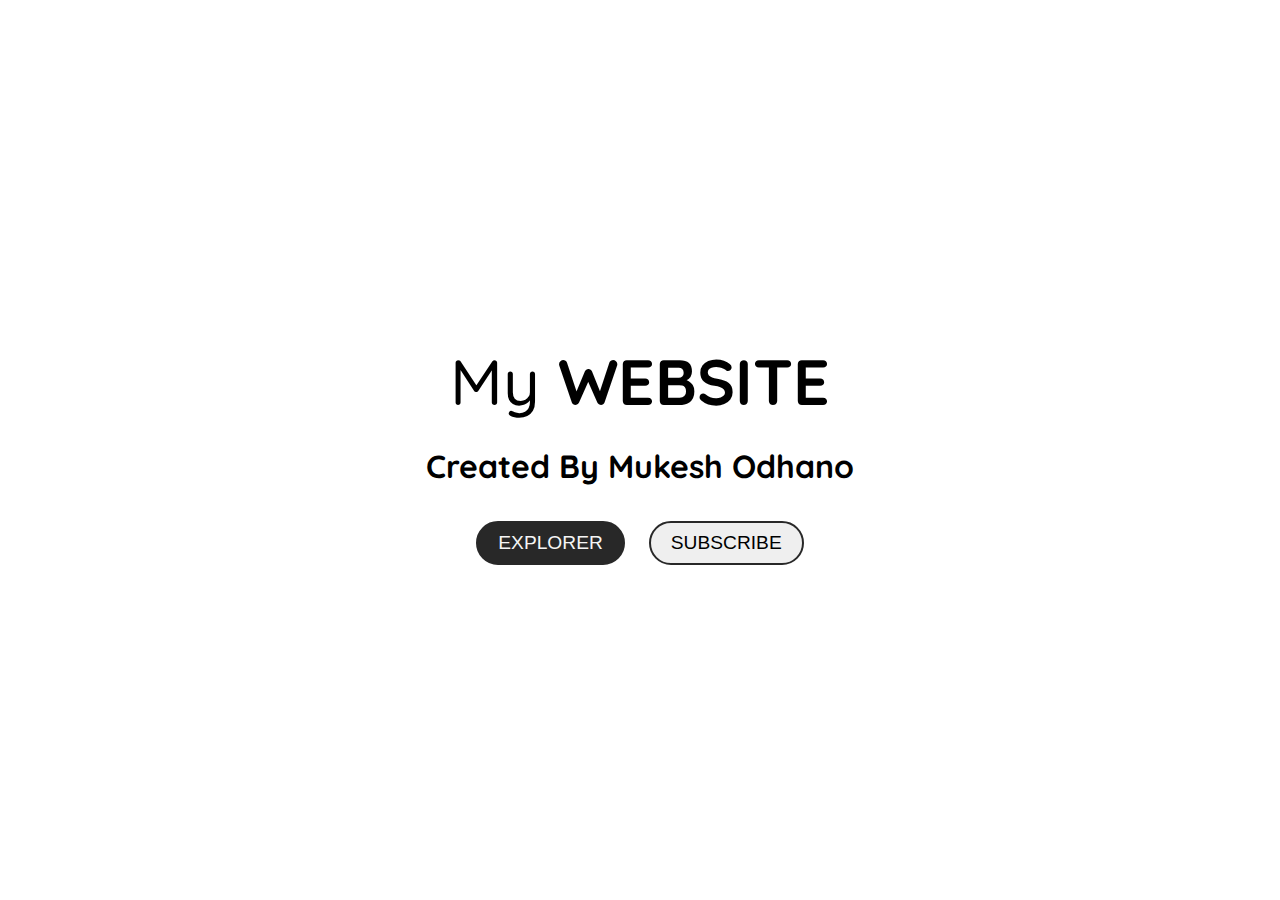
<file: Animated Landing Page/index.html>
<!DOCTYPE html>
<html lang="en">
<head>
    <meta charset="UTF-8">
    <meta name="viewport" content="width=device-width, initial-scale=1.0">
    <title>Landing Page</title>

    <style>
        @import url('https://fonts.googleapis.com/css2?family=Quicksand:wght@300;400;500;600;700&display=swap');
        *{
            padding: 0;
            margin: 0;
        }
        main{
            width: 100vw;
            height: 100vh;
            text-align: center;
            display: flex;
            gap: 10px;
            flex-direction: column;
            justify-content: center;
            align-items: center;
            font-family: 'Quicksand', 'sans-serif';
        }
        h1{
            margin: 15px;
            font-size: 4rem;
            font-weight: 500;

            animation-name: moveRight;
            animation-duration: 2s;
    
        }
        h1 span{
            text-transform: uppercase;
            font-weight: 800;
        }
        h2{
            margin: 0 15px 15px 15px;
            font-size: 2rem;

            animation-name: moveLeft;
            animation-duration: 2s;
        }
        .btns button{
            text-transform: uppercase;
            margin: 10px;
            padding: 9px 20px;
            font-size: 1.2rem;
            border-radius: 50px;
            cursor: pointer;
            outline-color: transparent;
            border: 2px solid #282828;
            transition: all .3s ease-in;
            /* opacity: 0; */
        }
        .explorer{
            color: #f5f5f5;
            background-color: #282828;

            animation-name: moveTop;
            animation-duration: 1.5s;
            animation-delay: 1.5s;
            animation-fill-mode: backwards;

        }
        .sub{
            animation-name: moveBottom;
            animation-duration: 1.5s;
            animation-delay: 1.8s;
            animation-fill-mode: backwards;
        }
        .explorer:hover,
        .sub:hover{
            background-color: #e98b8b;
            border-color: #e98b8b;
            color: #f5f5f5;
        }

        @keyframes moveRight{
            0%{
                transform: translate(-50%);
                opacity: 0;
            } 100% {
                transform: translate(0);
                opacity: 1;
            }
        }
        @keyframes moveLeft {
            0%{
                transform: translate(50%);
                opacity: 0;
            } 100% {
                transform: translate(0);
                opacity: 1;
            }
        }
        @keyframes moveTop {
            0%{
                transform: translateY(-50%);
                opacity: 0;
            } 100%{
                transform: translateY(0);
                opacity: 1;
            }
        }
        @keyframes moveBottom{
            0%{
                transform: translateY(50%);
                opacity: 0;
            } 100% {
                transform: translateY(0);
                opacity: 1;
            }
        }

    </style>
</head>
<body>
    <main>
        <h1 class="title">My <span>website</span></h1>
        <h2>Created By Mukesh Odhano</h2>
        
        <div class="btns">
            <button class="explorer">Explorer</button>
            <button class="sub">Subscribe</button>
        </div>
    </main>
</body>
</html>
</file>
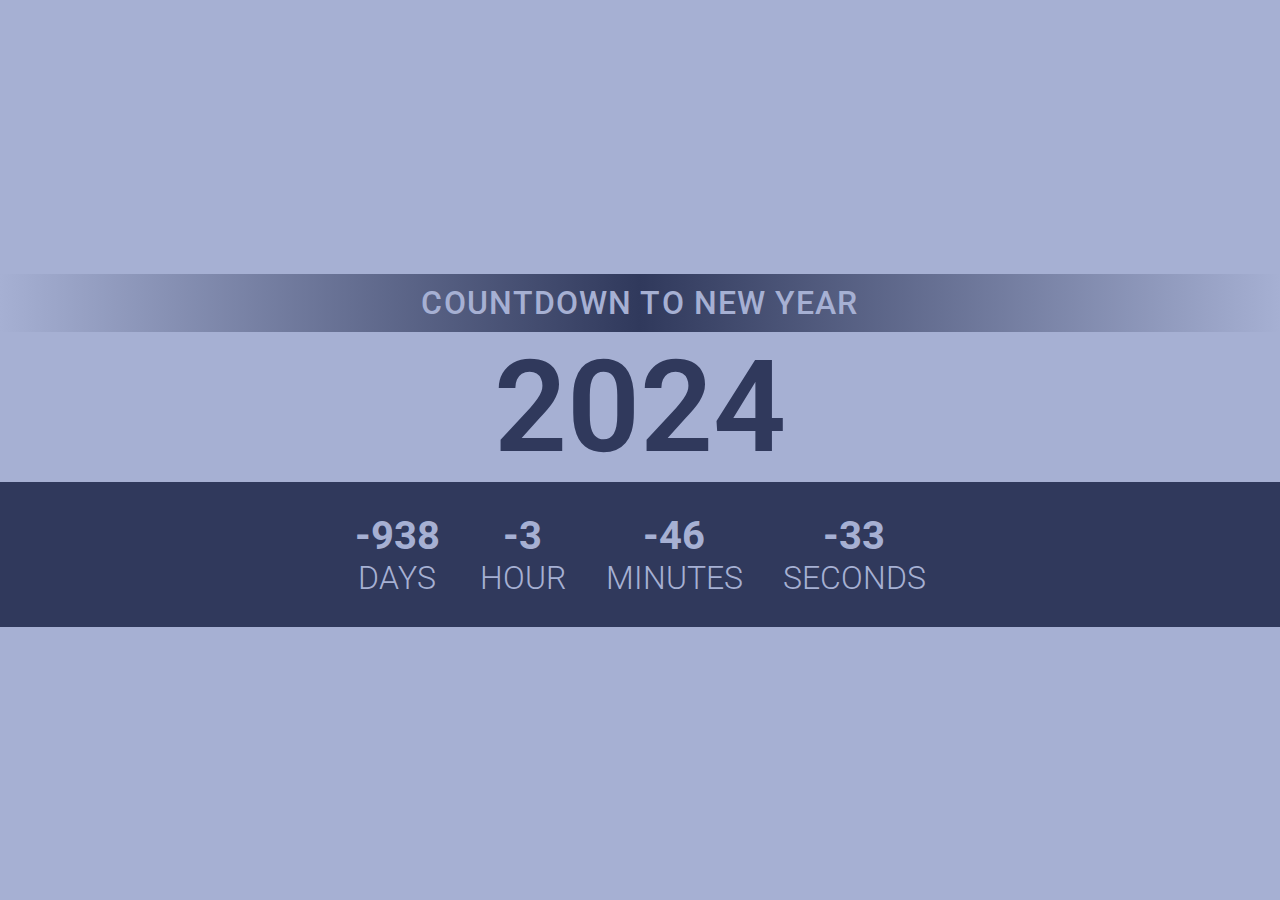
<file: CountDown/index.html>
<!DOCTYPE html>
<html lang="en">
  <head>
    <meta charset="UTF-8" />
    <meta name="viewport" content="width=device-width, initial-scale=1.0" />
    <title>Count down</title>

    <style>
        @import url("https://fonts.googleapis.com/css2?family=Roboto:ital,wght@0,100;0,300;0,400;0,500;0,700;0,900;1,100;1,300;1,400;1,500;1,700;1,900&display=swap");

        :root{
            --primary:#30395c;
            --secondary: #6374ae;
            --secondary-1: #a6b0d3;

        }
        *{
            margin: 0;
            padding: 0;
            box-sizing: border-box;
        }
        main{
            color: var(--primary);
            text-align: center;
            font-family: Roboto;
            width: 100vw;
            height: 100vh;
            background-color: var(--secondary-1);
            display: flex;
            flex-direction: column;
            justify-content: center;
            align-items: center;
            text-transform: uppercase;
        }
        .title{
            padding: 10px 0;
            width: 100%;
            color: var(--secondary-1);
            letter-spacing: 1.1px;
            font-weight: 500;
            background: linear-gradient(90deg, var(--secondary-1), var(--primary), var(--secondary-1));
        }
        .year{
            font-size: 8rem;
            font-weight: 600;
        }
        .Time-Panel{
            width: 100%;
            background-color: var(--primary);
            display: flex;
            justify-content: center;
        }
        .time h2{
            font-size: 2.5rem;
        }
        .time h3{
            font-size: 2rem;
            font-weight: 300;
        }
        .time{
            margin: 20px;
            padding: 10px 0 10px 0;
            display: grid;
            place-items: center;
            color: var(--secondary-1);
        }

    </style>
  </head>
  <body>
    <main>
      <h1 class="title">Countdown to New Year</h1>
      <h1 class="year">2024</h1>

      <div class="Time-Panel">
        <div class="time">
            <h2 id="days">00</h2>
            <h3>Days</h3>
        </div>

        <div class="time">
            <h2 id="hour">00</h2>
            <h3>Hour</h3>
        </div>

        <div class="time">
            <h2 id="minutes">00</h2>
            <h3>Minutes</h3>
        </div>

        <div class="time">
            <h2 id="seconds">00</h2>
            <h3>Seconds</h3>
        </div>
      </div>
    </main>

    <script>
        const remainDays = document.getElementById("days")
        const remainHrs = document.getElementById("hour")
        const remainMin = document.getElementById("minutes")
        const remainSec = document.getElementById("seconds")

        const newYearDate = new Date("Jan 1, 2024 00:00:00").getTime()
        // console.log(newYearDate)

        window.addEventListener("DOMContentLoaded", ()=>{
            
            
            setInterval(()=>{
                const date = new Date().getTime();
                const remainingTime = newYearDate - date;
                
                // declaring seconds minutes hours and days 
                const s = 1000;
                const m = s * 60;
                const h = m * 60;
                const d = h * 24;

                remainSec.innerText = Math.floor((remainingTime / s) % 60);
                remainMin.innerText = Math.floor((remainingTime / m) % 60);
                remainHrs.innerText = Math.floor((remainingTime / h) % 24);
                remainDays.innerText = Math.floor(remainingTime / d);
            })
        })
    </script>
  </body>
</html>
</file>
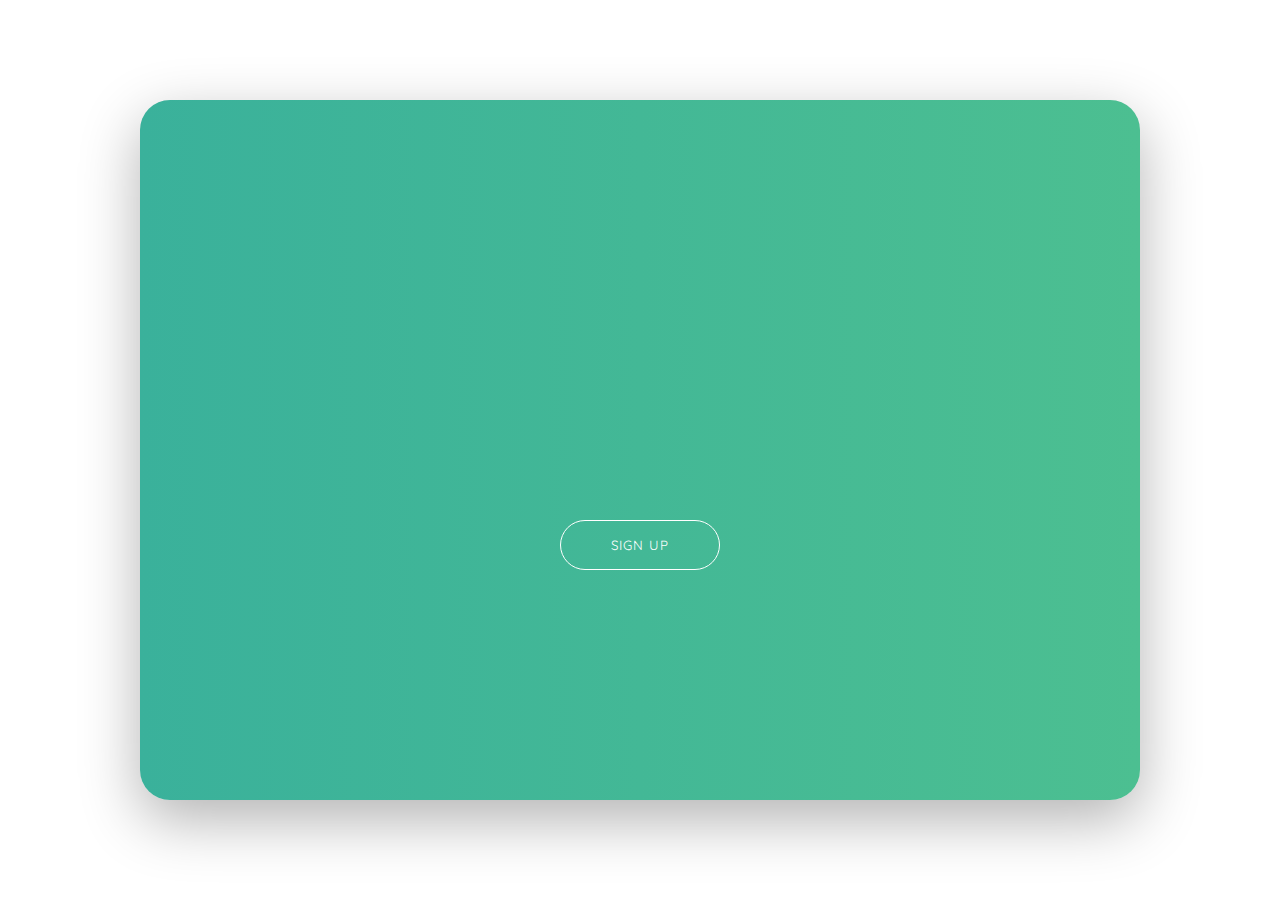
<file: Day-1 Sign-Up Form/Index.html>
<!DOCTYPE html>
<html lang="en">
<head>
    <meta charset="UTF-8">
    <meta http-equiv="X-UA-Compatible" content="IE=edge">
    <meta name="viewport" content="width=device-width, initial-scale=1.0">

    <link rel="stylesheet" href="https://cdnjs.cloudflare.com/ajax/libs/font-awesome/6.0.0/css/all.min.css">
    <link rel="stylesheet" href="style.css">

    <title>Sign Up Form</title>
</head>
<body>
    <div class="container">
        <div class="form-wrapper">
            <div class="banner">
                <h1>Hello Friends!</h1>
                <p>Enter your persnal details and start journy with us</p>
            </div>

            <div class="green-bg">
                <button type="button">Sign Up</button>
            </div>

            <form class="signup-form">
                <h1>Create Account</h1>

                <div class="social-media">
                    <i class="fab fa-facebook-f"></i>
                    <i class="fab fa-instagram"></i>
                    <i class='fab fa-linkedin-in'></i>
                </div>
                <p>or use your E-mail for Registration</p>

                <div class="input-group">
                    <i class="fas fa-user"></i>
                    <input type="text" placeholder="Name">
                </div>

                <div class="input-group">
                    <i class="fas fa-envelope"></i>
                    <input type="email" placeholder="E-mail">
                </div>

                <div class="input-group">
                    <i class="fas fa-lock"></i>
                    <input type="password" placeholder="password">
                </div>

                <button type="button">Sign Up</button>
            </form>
        </div>
    </div>
    
    <script src="script.js"></script>
</body>
</html>
</file>
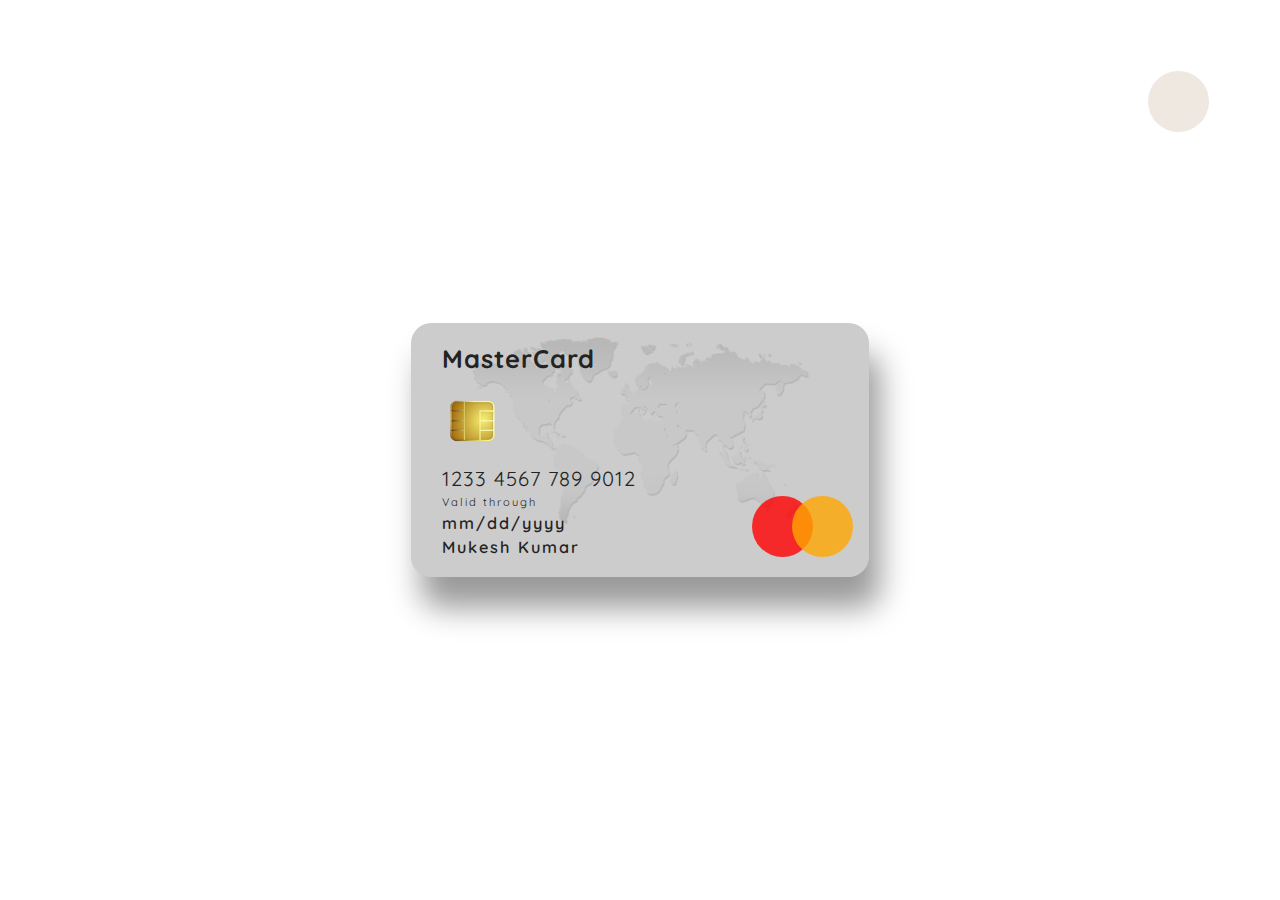
<file: Day-3 Dark mode/index.html>
<!DOCTYPE html>
<html lang="en">
<head>
   <meta charset="UTF-8">
   <meta http-equiv="X-UA-Compatible" content="IE=edge">
   <meta name="viewport" content="width=device-width, initial-scale=1.0">

   <link rel="stylesheet" href="https://cdnjs.cloudflare.com/ajax/libs/font-awesome/6.0.0-beta3/css/all.min.css" integrity="sha512-Fo3rlrZj/k7ujTnHg4CGR2D7kSs0v4LLanw2qksYuRlEzO+tcaEPQogQ0KaoGN26/zrn20ImR1DfuLWnOo7aBA==" crossorigin="anonymous" referrerpolicy="no-referrer" />
   <link rel="stylesheet" href="style.css">

   <title>Document</title>
</head>
<body>
   <div class="container">
      <!-- mode Light or Dark -->
      <div class="mode">
         <i class="far fa-sun"></i>
      </div>

      <!-- Card -->
      <div class="card">
         <img src="/Day-3 Dark mode/images/map.png"  class="card-map">

         <div class="card-left">
            <h3 class="card-type">MasterCard</h3>
            <img src="/Day-3 Dark mode/images/chip.png" class="card-chip">

            <div>
               <div class="card-number">1233 4567 789 9012</div>
               <div class="card-text">Valid through</div>
               <div class="card-date">mm/dd/yyyy</div>
               <div class="card-holder">Mukesh Kumar</div>
            </div>
         </div>

         <div class="card-right">
            <div class="red-circle"></div>
            <div class="orange-circle"></div>
         </div>
      </div>
   </div>

   <script src="script.js"></script>
</body>
</html>
</file>
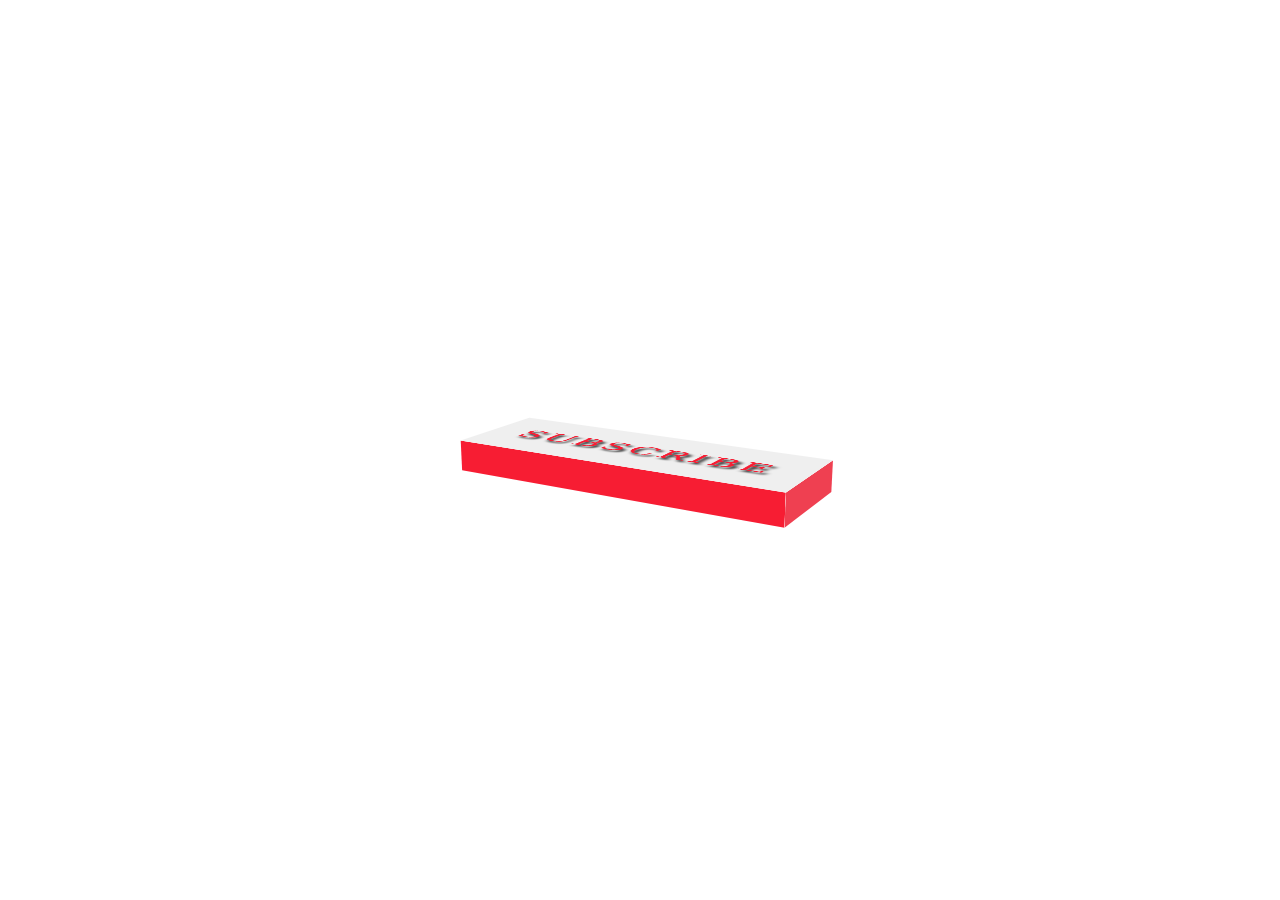
<file: Day-5 3d Button/index.html>
<!DOCTYPE html>
<html lang="en">
   <head>
      <meta charset="UTF-8" />
      <meta name="viewport" content="width=device-width, initial-scale=1.0" />
      <title>3d-BUTTON</title>

      <style>
         * {
            margin: 0;
            padding: 0;
         }
         .container {
            width: 100%;
            height: 100vh;
            display: grid;
            place-items: center;

            perspective: 1000px;
         }
         button {
            width: 360px;
            height: 120px;
            outline: none;
            color: #f71d33;
            border: none;
            font-size: 2.5rem;
            font-family: "Slabo 27px", "serif";
            letter-spacing: 4px;
            text-shadow: 5px 5px 5px #000;
            position: relative;
            transform: rotateX(75deg) rotateZ(30deg);
            transform-style: preserve-3d;

            transition: all 0.5s ease-in-out;

            &::before {
               content: "";
               width: 360px;
               height: 2rem;
               background-color: #f71d33;
               position: absolute;
               left: 0;
               bottom: 0;

               transform: rotateX(90deg);
               transform-origin: bottom;
            }
            &::after {
               content: "";
               width: 120px;
               height: 2rem;
               background-color: #ef4051;

               position: absolute;
               right: 0;
               bottom: 0;
               transform: rotateZ(90deg) rotateX(90deg);
               transform-origin: right bottom;
            }

            &:hover {
               background-color: #ea9daa;
               color: whitesmoke;

               animation: btnAnime 1s ease-in-out;
               animation-fill-mode: forwards;
            }
         }

         @keyframes btnAnime {
            0% {
               transform: rotateX(75deg) rotateZ(30deg);
            }
            50% {
               transform: rotateX(75deg) rotateZ(0deg);
            }
            100%{
               transform: rotateX(0deg) rotateZ(0deg);
            }
         }
      </style>
   </head>
   <body>
      <div class="container">
         <button class="btn">SUBSCRIBE</button>
      </div>
   </body>
</html>
</file>
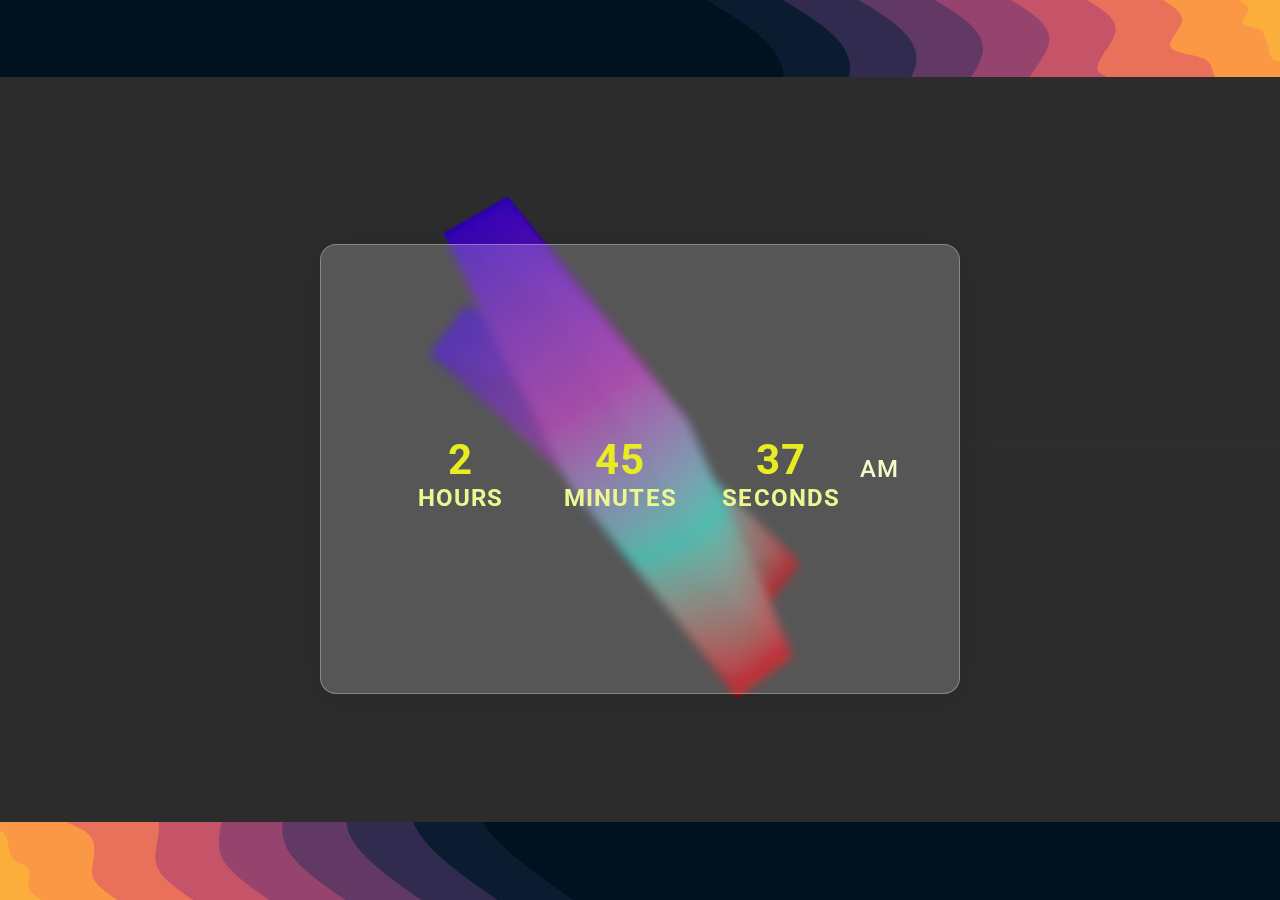
<file: Digital Clock/index.html>
<!DOCTYPE html>
<html lang="en">
<head>
    <meta charset="UTF-8">
    <meta name="viewport" content="width=device-width, initial-scale=1.0">
    <link rel="stylesheet" href="style.css">
    <title>Digital Clock</title>
</head>
<body>
    <main>
        <div id="video">
            <video src="./bg-video.mp4" autoplay loop muted></video>
        </div>

        
        <h1>Digital Clock</h1>
        <div class="clock">
            <div class="time">
                <h2 id="hour">Hr</h2>
                <h3>Hours</h3>
            </div>

            <div class="time">
                <h2 id="min">Min</h2>
                <h3>Minutes</h3>
            </div>

            <div class="time">
                <h2 id="sec">Sec</h2>
                <h3>Seconds</h3>
            </div>

            <div class="meridiem">am</div>
        </div>
    </main>

    <script src="./script.js"></script>
</body>
</html>
</file>
<file: _Travis Media/kinetic loader.html>
<!DOCTYPE html>
<html lang="en">
<head>
   <meta charset="UTF-8">
   <meta http-equiv="X-UA-Compatible" content="IE=edge">
   <meta name="viewport" content="width=device-width, initial-scale=1.0">
   <title>Loader</title>

   <style>
      *{
         margin: 0;
         padding: 0;
         box-sizing: border-box;
      }
      body{
         width: 100vw;
         height: 100vh;
         display: grid;
         place-items: center;
         background-color: #d39a96;
      }
      .loader{
         width: 50px;
         height: 50px;
         position: relative;
      }
      .loader::before,
      .loader::after{
         content: "";
         position: absolute;
         left: 0;
         top: 0;
         
         height: 0;
         width: 0;

         border: 50px dotted transparent;
         border-bottom-color: #643b38;
         animation: rotateA 2s linear infinite 1s;
      }
      .loader::before{
         transform: rotate(90deg);
         animation: rotateB 2s linear infinite .5s;
      }


      @keyframes rotateA {
         0%, 25%{
            transform: rotate(0deg);
         }
         50%, 75%{
            transform: rotate(180deg);
         }
         100%{
            transform: rotate(360deg)
         }
      }

      @keyframes rotateB {
         0%, 25%{
            transform: rotate(90deg)
         }
         50%, 75%{
            transform: rotate(270deg);
         }
         100%{
            transform: rotate(450deg)
         }
      }
   </style>
</head>
<body>
   <div class="loader"></div>
</body>
</html>
</file>
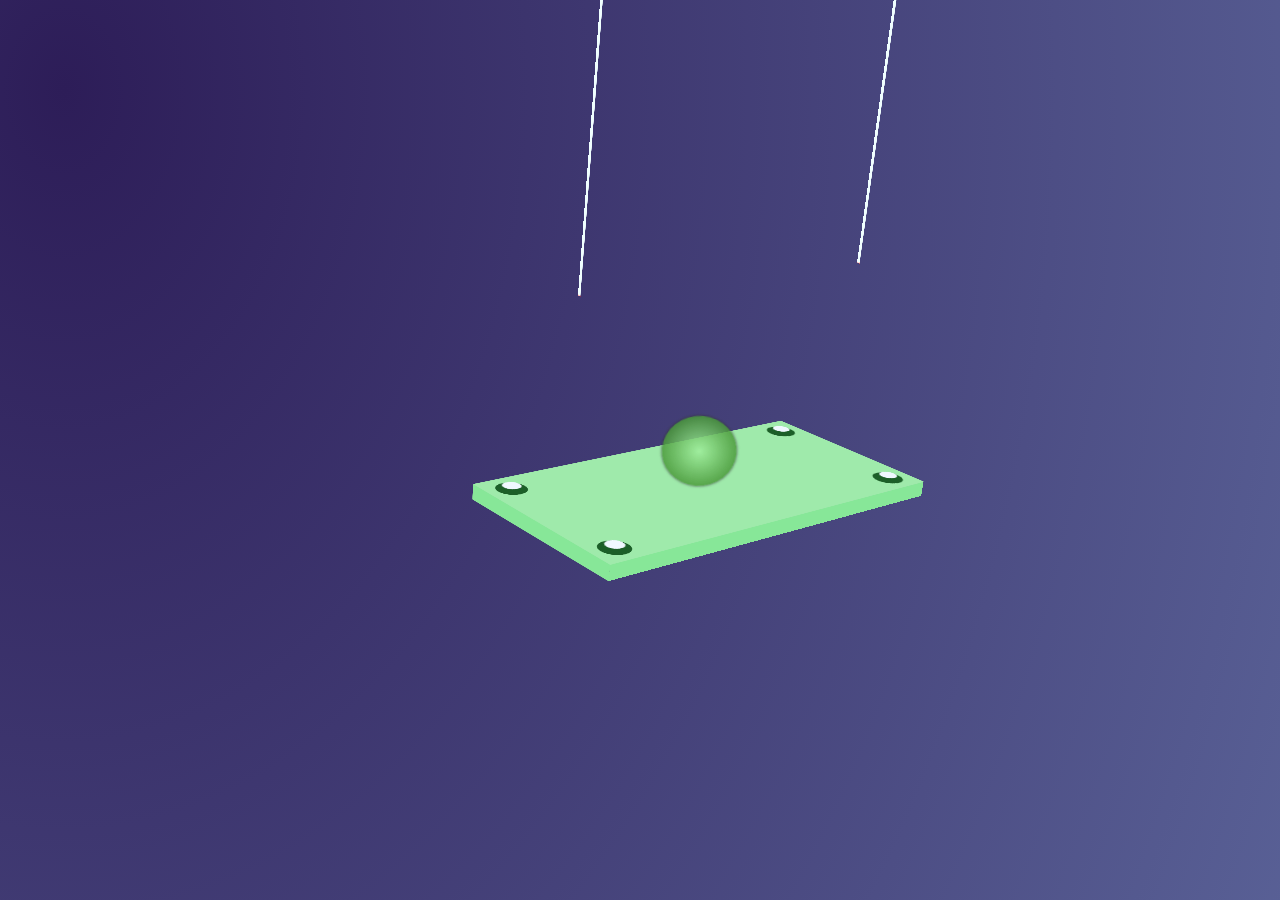
<file: Day-4 3d Swings/Home.html>
<!DOCTYPE html>
<html lang="en">
   <head>
      <meta charset="UTF-8" />
      <meta http-equiv="X-UA-Compatible" content="IE=edge" />
      <meta name="viewport" content="width=device-width, initial-scale=1.0" />
      <link rel="stylesheet" href="style.css" />
      <title>3D Swings</title>
   </head>
   <body>
      <div class="container">
         <div class="swing swing-1">
            <div class="circle circle1"></div>
            <div class="circle circle2"></div>
            <div class="circle circle3"></div>
            <div class="circle circle4"></div>

            <div class="rop rop1"></div>
            <div class="rop rop2"></div>
         </div>
         <div class="swing swing-2">
            <div class="circle circle1"></div>
            <div class="circle circle2"></div>
            <div class="circle circle3"></div>
            <div class="circle circle4"></div>

            <div class="rop rop1"></div>
            <div class="rop rop2"></div>
         </div>

         <div class="swing swing-3">
            <div class="circle circle1"></div>
            <div class="circle circle2"></div>
            <div class="circle circle3"></div>
            <div class="circle circle4"></div>

            <div class="rop rop1"></div>
            <div class="rop rop2"></div>
         </div>

         <div class="swing swing-4">
            <div class="circle circle1"></div>
            <div class="circle circle2"></div>
            <div class="circle circle3"></div>
            <div class="circle circle4"></div>

            <div class="rop rop1"></div>
            <div class="rop rop2"></div>
         </div>

         <div class="swing swing-5">
            <div class="circle circle1"></div>
            <div class="circle circle2"></div>
            <div class="circle circle3"></div>
            <div class="circle circle4"></div>

            <div class="rop rop1"></div>
            <div class="rop rop2"></div>
         </div>

         <div class="swing swing-6">
            <div class="ball"></div>
            <div class="circle circle1"></div>
            <div class="circle circle2"></div>
            <div class="circle circle3"></div>
            <div class="circle circle4"></div>

            <div class="rop rop1"></div>
            <div class="rop rop2"></div>
         </div>
      </div>
      <script src="script.js"></script>
   </body>
</html>
</file>
<file: Day-1 Sign-Up Form/style.css>
@import url('https://fonts.googleapis.com/css2?family=Quicksand:wght@300;400;500;600;700&display=swap');

*{
    box-sizing: border-box;
    margin: 0;
    padding: 0;
    outline: none;
    font-family: 'Quicksand', sans-serif;
}
html{
    font-size: 62.5%;
    overflow: hidden;
}


.container{
    width: 100%;
    height: 100vh;

    display: flex;
    justify-content: center;
    align-items: center;
}


.form-wrapper{
    width: 100rem;
    height: 70rem;
    background-color: #eee;

    border-radius: 3rem;
    box-shadow: 0 2rem 6rem rgba(0, 0, 0, 0.3);

    position: relative;
    overflow: hidden;
}

.banner{
    position: absolute;
    top: 25%;
    left: -30rem;

    text-align: center;
    color: white;
    width: 30rem;
     
    z-index: 100;

    transition: left 0.8s ;
}

.container.change .banner{
    left: 5rem;
}

.banner h1{
    font-size: 4rem;
    margin-bottom: 3rem;
}
.banner p{
    font-size: 2rem;
}

.green-bg{
    width: 100%;
    height: 100%;
    background: linear-gradient(to right, #3ab19b, #4cbf91);

    position: absolute;
    top: 0;
    left: 0;

    z-index: 50;
    transition: width 1.5s cubic-bezier(0.19, 1, 0.22, 1);
}

.container.change .green-bg{
    width: 40%;
}

.green-bg button{
    position: absolute;
    top: 60%;
    left: 50%;
    transform: translateX(-50%);

    width: 16rem;
    height: 5rem;
    background-color: transparent;

    border: 0.1rem solid white;
    border-radius: 3rem;

    text-transform: uppercase;
    letter-spacing: 0.1rem;
    color: white;
    
    cursor: pointer;
}

.signup-form{
    width: 60rem;
    height: 100%;

    position: absolute;
    top: 0;
    left: 0;

    display: flex;
    flex-direction: column;
    justify-content: space-around;
    align-items: center;

    padding: 10rem 0;
    
    transition: left 1.5s cubic-bezier(0.19, 1, .22, 1);
}
.container.change .signup-form{
    left: 40rem;
}
.signup-form h1{
    font-size: 4rem;
    color: #3aaf9f;
}
.signup-form p{
    font-size: 1.8rem;
    color: #555;

    margin-bottom: 2rem;
}

.social-media{
    display: flex;
}
.social-media i{
    width: 4rem;
    height: 4rem;

    border: 0.1rem solid #3aaf9f;
    border-radius: 50%;

    display: flex;
    justify-content: center;
    align-items: center;

    margin-right: 2rem;

    font-size: 2rem;
    color: #3aaf9f;
}


.input-group{
    position: relative;
}
.input-group input{
    background-color: #ddd;
    width:  28rem;  
    height: 5rem;

    padding: 1rem 1rem 1rem 3rem;

    border: none;
    border-radius: 5rem;
}

.input-group i{
    position: absolute;
    top: 50%;
    left: 1rem;
    transform: translateY(-50%);

    font-size: 1.2rem;
    color: #555;
}

.signup-form button{
    width: 16rem;
    height: 5rem;
    background-color: #3aaf9f;
    border: none;

    border-radius: 3rem;

    text-transform: uppercase;
    letter-spacing: .1rem;
    color: white;

    margin: 3rem;
    cursor: pointer;
}

.social-media i:hover{
    background-color: #3aaf9f;
    color: white;
    cursor: pointer;
}
</file>
<file: Day-3 Dark mode/style.css>
@import url('https://fonts.googleapis.com/css2?family=Quicksand:wght@300;400;500;600;700&display=swap');

:root{
   
}

*{
   margin: 0;
   padding: 0;
   box-sizing: border-box;
   font-family: Quicksand, sans-serif;
}

html{
   font-size: 63.5%;
}

.container{
   width: 100%;
   height: 100vh;

   display: flex;
   justify-content: center;
   align-items: center;
}

.mode{

   width: 6rem;
   height: 6rem;
   background-color: #eee8e1;

   position: absolute;
   top: 7rem;
   right: 7rem;

   display: flex;
   justify-content: center;
   align-items: center;

   font-size: 3.5rem;

   border-radius: 50%;
   color: #787878;

   transition: all .3s cubic-bezier(.5, 0.6, 0.1, .9);

   cursor: pointer;
}

.card{
   width: 45rem;
   height: 25rem;
   background-color: #ccc;
   border-radius: 2rem;
   box-shadow: 1rem 3rem 3rem rgba(0,0,0,0.4);
   line-height: 1.5;
   letter-spacing: .2rem;
   display: flex;
   position: relative;
}
.card-map{
   width: 35rem;
   
   position: absolute;
   z-index: 0;
   top: 1rem;
   left: 50%;
   transform: translate(-50%);
   opacity: .3;
}

.card-left{
   width: 70%;
   height: 100%;
   padding: 1rem 0 1rem 3rem;

   display: flex;
   flex-direction: column;
   justify-content: space-around;

   color: #232323;

   z-index: 10;
}
.card-type{
   font-size: 2.5rem;
   letter-spacing: 0.1rem;
}

.card-chip{
   width: 6rem;
}
.card-number{
   font-size: 2rem;
   letter-spacing: 0.1rem;
}
.card-text{
   font-size: 1.1rem;
}
.card-date{
   font-size: 1.6rem;
   font-weight: 600;
}
.card-holder{
   font-size: 1.6rem;
   font-weight: 600;
}


/* Card-Right */
.card-right{
   display: flex;
   align-items: flex-end;
   padding: 0 0 2rem 2rem;
   z-index: 10;
}
.red-circle, .orange-circle{
   width: 6rem;
   height: 6rem;
   border-radius: 50%;

   /* position: absolute; */
}

.red-circle{
   background-color: rgba(255, 0, 0, 0.8);
}
.orange-circle{
   background-color: rgba(255, 166, 0, 0.8);
   margin-left: -2rem;
}


/* swtiching modes */
.container.dark{
   background: linear-gradient(
      rgba(0,0,0,0.9),
      rgba(0,0,0,0.9),
      rgba(0,0,0,0.9)
   );

}
.dark .mode{
   background-color: transparent;
   transform: rotate(360deg);
}
.dark .card{
   background: linear-gradient(
      rgba(0,0,0,0.9),
      rgba(0,0,0,0.9),
      rgba(0,0,0,0.9)
   );
}
.dark .card .card-left {
   color: #eee8e1;
}
</file>
<file: Digital Clock/style.css>
@import url("https://fonts.googleapis.com/css2?family=Roboto:ital,wght@0,100;0,300;0,400;0,500;0,700;0,900;1,100;1,300;1,400;1,500;1,700;1,900&display=swap");

:root {
  --time: #e8ed22;
  --type: #ecf791;
}
* {
  padding: 0;
  margin: 0;
  box-sizing: border-box;
}

main {
  width: 100vw;
  height: 100vh;
  display: flex;
  flex-direction: column;
  justify-content: center;
  align-items: center;
  font-family: "Roboto", sans-serif;
  text-transform: uppercase;
  letter-spacing: 1.1px;
  background-image: url("./bg.svg");
  background-repeat: no-repeat;
  background-size: cover;
  background-position: center;

  position: relative;
}
#video {
  overflow: hidden;
  width: 100%;
  height: 100%;
  position: absolute;
  left: 0;
  top: 0;
}
video {
  width: 100%;
  height: 100%;
  transform: scale(1.2);
}

h1 {
  color: white;
}
.clock {
  width: 50%;
  height: 50%;
  display: flex;
  justify-content: center;
  align-items: center;
  background: rgba(255, 255, 255, 0.2);
  border-radius: 16px;
  box-shadow: 0 4px 30px rgba(0, 0, 0, 0.1);
  backdrop-filter: blur(5px);
  -webkit-backdrop-filter: blur(5px);
  border: 1px solid rgba(255, 255, 255, 0.3);
}
.time {
  padding: 6px 12px;
  margin: 10px;
  width: 140px;
  height: 80px;
  display: grid;
  place-items: center;
}

h2 {
  font-size: 2.6rem;
  color: var(--time);
}
h3 {
  font-size: 1.5rem;
  color: var(--type);
}
.meridiem {
  font-size: 1.5rem;
  font-weight: 500;
  color: #f4fbc6;
}
</file>
<file: Day-4 3d Swings/style.css>
@import url("https://fonts.googleapis.com/css2?family=Quicksand:wght@300;400;500;600;700&display=swap");

:root {
   --swing-color: #9feaab;
   --swing-color-bf: #87e798;

   --circle-color: #1c5f28;
}

* {
   margin: 0;
   padding: 0;
   box-sizing: border-box;
   font-family: Quicksand, sans-serif;
}
html {
   font-size: 62.5%;
}

.container {
   width: 100%;
   height: 100vh;
   background-image: radial-gradient(
      closest-side at 5% 10%,
      #2d1d58,
      #94bbe9 5000%
   );

   display: grid;
   place-items: center;

   perspective: 150rem;
   overflow: hidden;
}

.swing {
   width: 40rem;
   height: 20rem;
   background: var(--swing-color);

   transform: rotateX(70deg) rotateY(5deg) rotateZ(-40deg);
   transform-style: preserve-3d;
   position: absolute;
   top: 50%;
   transform-origin: top;

   &::before {
      content: "";
      width: 1.5rem;
      height: 100%;
      background: var(--swing-color-bf);
      transform: rotateY(90deg);
      transform-origin: left;
      position: absolute;
   }
   &::after {
      content: "";
      width: 100%;
      height: 1.5rem;
      background: var(--swing-color-bf);
      position: absolute;
      bottom: 0;

      transform: rotateX(90deg);
      transform-origin: bottom;
   }

   &.swing-1 {
      animation: swinganime 20s infinite ease-in-out;
   }
   &.swing-2 {
      animation: swinganime 20s infinite ease-in-out;
      animation-delay: -4s;
   }
   &.swing-3 {
      animation: swinganime 20s infinite ease-in-out;
      animation-delay: -8s;
   }
   &.swing-4 {
      animation: swinganime 20s infinite ease-in-out;
      animation-delay: -12s;
   }
   &.swing-5 {
      animation: swinganime 20s infinite ease-in-out;
      animation-delay: -16s;
   }
}
@keyframes swinganime {
   0% {
      transform: rotateX(70deg) rotateZ(-40deg) rotateY(5deg) translateY(100rem);
   }
   20% {
      transform: rotateX(70deg) rotateZ(-40deg) rotateY(5deg) translateY(21rem);
   }
   25% {
      transform: rotateX(70deg) rotateZ(-40deg) rotateY(5deg) translateY(27rem);
   }
   35%,
   40% {
      transform: rotateX(70deg) rotateZ(-40deg) rotateY(5deg) translateY(0);
   }
   50% {
      transform: rotateX(70deg) rotateZ(-40deg) rotateY(5deg) translateY(-60rem);
   }
   55% {
      transform: rotateX(70deg) rotateZ(-40deg) rotateY(5deg) translateY(-55rem);
   }
   65%,
   70% {
      transform: rotateX(70deg) rotateZ(-40deg) rotateY(5deg) translateY(-84rem);
   }
   100% {
      transform: rotateX(70deg) rotateZ(-40deg) rotateY(5deg)
         translateY(-800rem);
   }
}

.circle {
   width: 3rem;
   height: 3rem;
   background: var(--circle-color);
   border-radius: 50%;
   position: absolute;

   /* to center sudo element &::before  */
   display: grid;
   place-items: center;

   /* for 3d envoirment */
   transform-style: preserve-3d;

   &.circle1 {
      top: 1rem;
      left: 1rem;
   }
   &.circle2 {
      top: 1rem;
      right: 1rem;
   }

   &.circle3 {
      bottom: 1rem;
      left: 1rem;
   }

   &.circle4 {
      bottom: 1rem;
      right: 1rem;
   }

   &::before {
      content: "";
      width: 1.8rem;
      height: 1.8rem;
      background-color: aliceblue;
      border-radius: 50%;
      transform: translateZ(0.3rem);
   }
}

/* ROP */
.rop {
   height: 40rem;
   width: 0.3rem;
   background-color: azure;
   position: absolute;
   transform: translateZ(20rem) rotateX(90deg) rotateY(90deg);
   transform-origin: top;
   &.rop1 {
      top: 10rem;
      left: 2.5rem;
   }
   &.rop2 {
      top: 10rem;
      right: 2.5rem;
   }

   &::before {
      content: "";
      position: absolute;
      height: 23rem;
      width: 0.3rem;
      background-color: red;

      transform: translateY(-23rem) rotateZ(-21deg);
      transform-origin: bottom;
   }
   &::after {
      content: "";
      position: absolute;
      height: 23rem;
      width: 0.3rem;
      background-color: red;

      transform: translateY(-23rem) rotateZ(21deg);
      transform-origin: bottom;
   }
}


/* ball */
.ball{
   width: 7rem;
   aspect-ratio: 1;
   background: radial-gradient(rgba(159, 238, 156, 0.9), rgba(30, 110, 6, .8));
   border-radius: 50%;

   position: relative;
   left: 15rem;
   top: 10rem;
   transform: rotateX(90deg) rotateY(40deg);
   transform-origin: top;
   box-shadow: 0 0 .3rem #333;
}

.swing-6{
   animation: swing6thAnime 4s infinite ease-in-out;
   animation-delay: -1s;
   background-color: transparent;

   &::before,
   &::after{
      background-color: transparent;
   }
}
.swing-6 div:not(.ball){
   opacity: 0;

   &::before,
   &::after{
      content: "";
      opacity: 0;
   }
}


@keyframes swing6thAnime {
   0%{
      transform: rotateX(70deg) rotateZ(-40deg) rotateY(5deg) translateY(0);

   }
   50%{
      transform: rotateX(70deg) rotateZ(-40deg) rotateY(5deg) translateY(30rem);

   }
   100%{
      transform: rotateX(70deg) rotateZ(-40deg) rotateY(5deg) translateY(0);

   }
}
</file>
